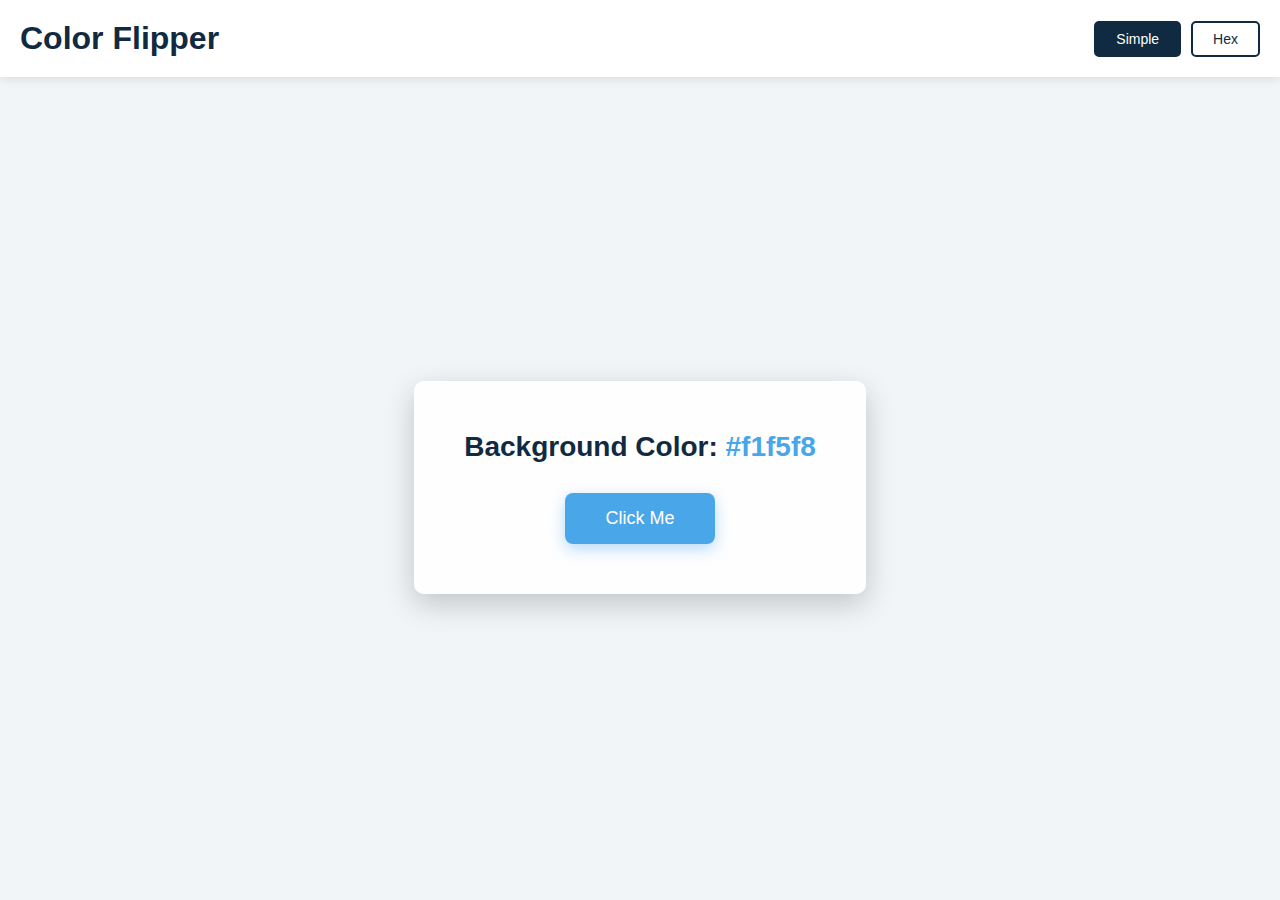
<file: Color-Flipper/index.html>
<!DOCTYPE html>
<html lang="en">

<head>
    <meta charset="UTF-8">
    <meta name="viewport" content="width=device-width, initial-scale=1.0">
    <title>Color Flipper</title>
    <link rel="stylesheet" href="style.css">
</head>

<body>
    <nav>
        <h1>Color Flipper</h1>
        <div class="nav-links">
            <button id="simple" class="nav-btn active">Simple</button>
            <button id="hex" class="nav-btn">Hex</button>
        </div>
    </nav>

    <main>
        <div class="container">
            <h2>Background Color: <span id="color-name">#f1f5f8</span></h2>
            <button id="btn" class="btn">Click Me</button>
        </div>
    </main>

    <script src="app.js"></script>
</body>

</html>
<!-- feat: initial HTML structure for color flipper -->
</file>
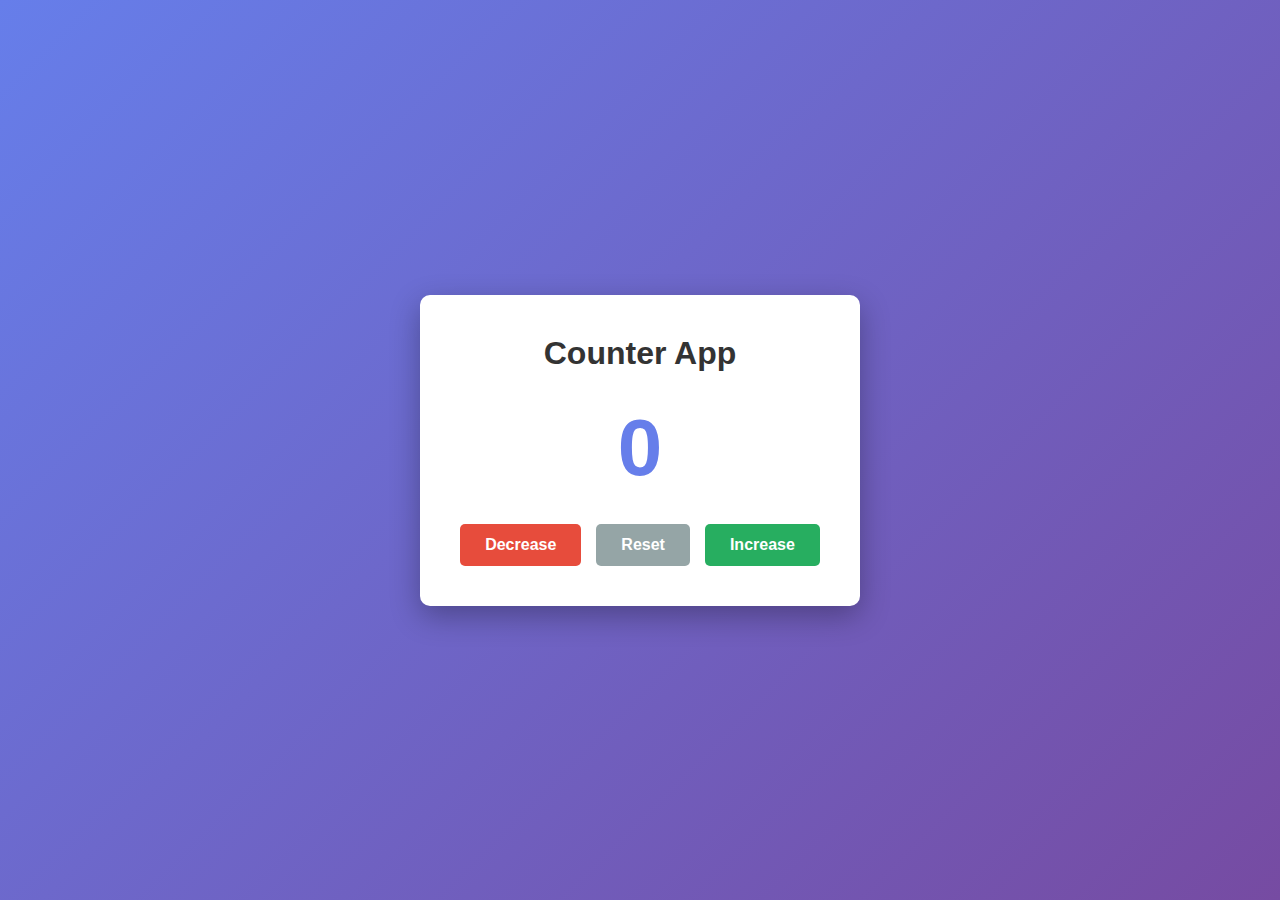
<file: Counter-App/index.html>
<!DOCTYPE html>
<html lang="en">
<head>
    <meta charset="UTF-8">
    <meta name="viewport" content="width=device-width, initial-scale=1.0">
    <title>Counter App</title>
    <link rel="stylesheet" href="style.css">
</head>
<body>
    <div class="container">
        <h1>Counter App</h1>
        <div class="counter-display">
            <h2 id="counter">0</h2>
        </div>
        <div class="buttons">
            <button id="decrease" class="btn btn-decrease">Decrease</button>
            <button id="reset" class="btn btn-reset">Reset</button>
            <button id="increase" class="btn btn-increase">Increase</button>
        </div>
    </div>
    <script src="script.js"></script>
</body>
</html>
</file>
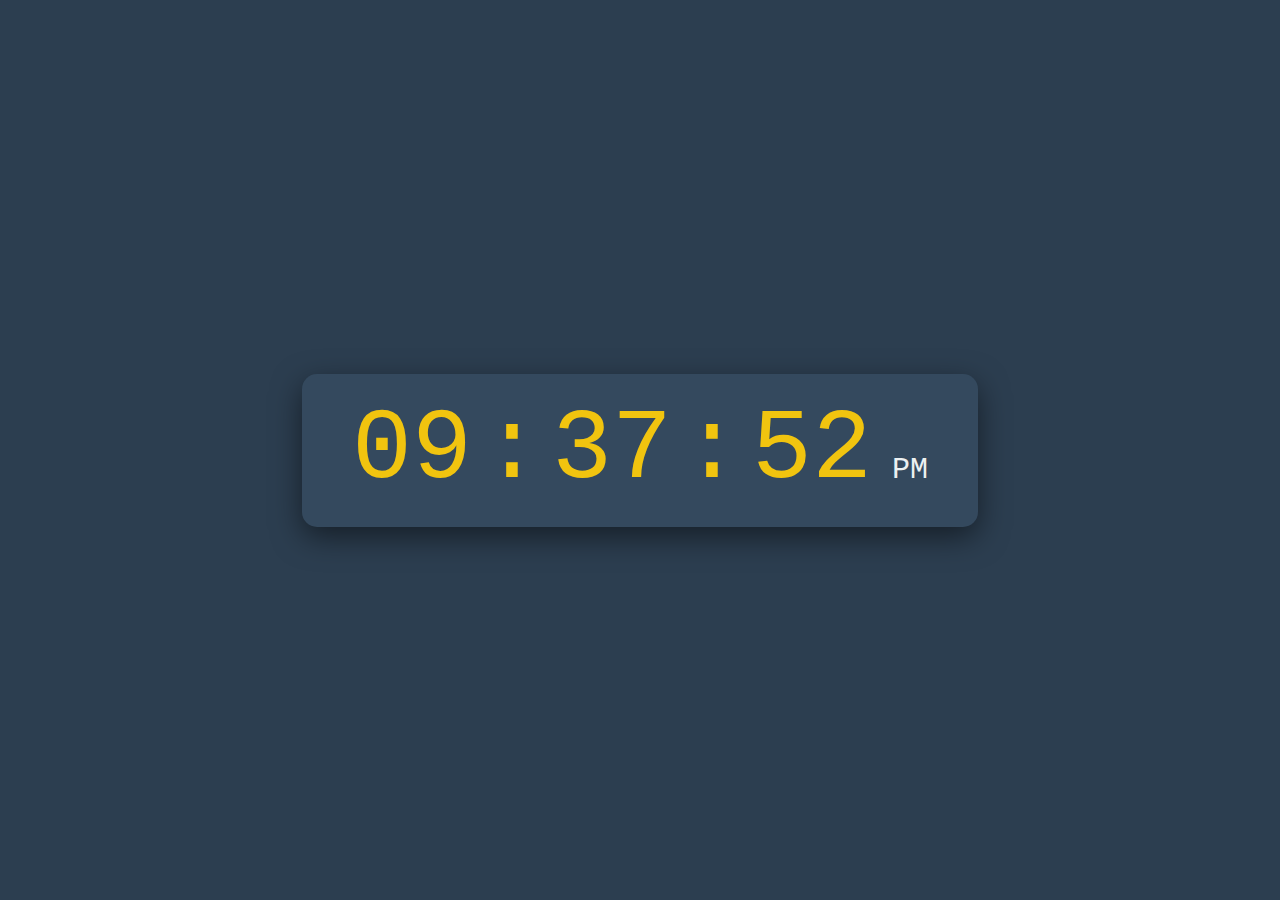
<file: Digital-Clock/index.html>
<!DOCTYPE html>
<html lang="en">

<head>
    <meta charset="UTF-8">
    <meta name="viewport" content="width=device-width, initial-scale=1.0">
    <title>Digital Clock</title>
    <link rel="stylesheet" href="style.css">
</head>

<body>
    <div class="clock">
        <div id="hour">00</div>
        <span>:</span>
        <div id="minutes">00</div>
        <span>:</span>
        <div id="seconds">00</div>
        <div id="ampm">AM</div>
    </div>
    <script src="app.js"></script>
</body>

</html>
<!-- feat: create clock layout and placeholders -->
</file>
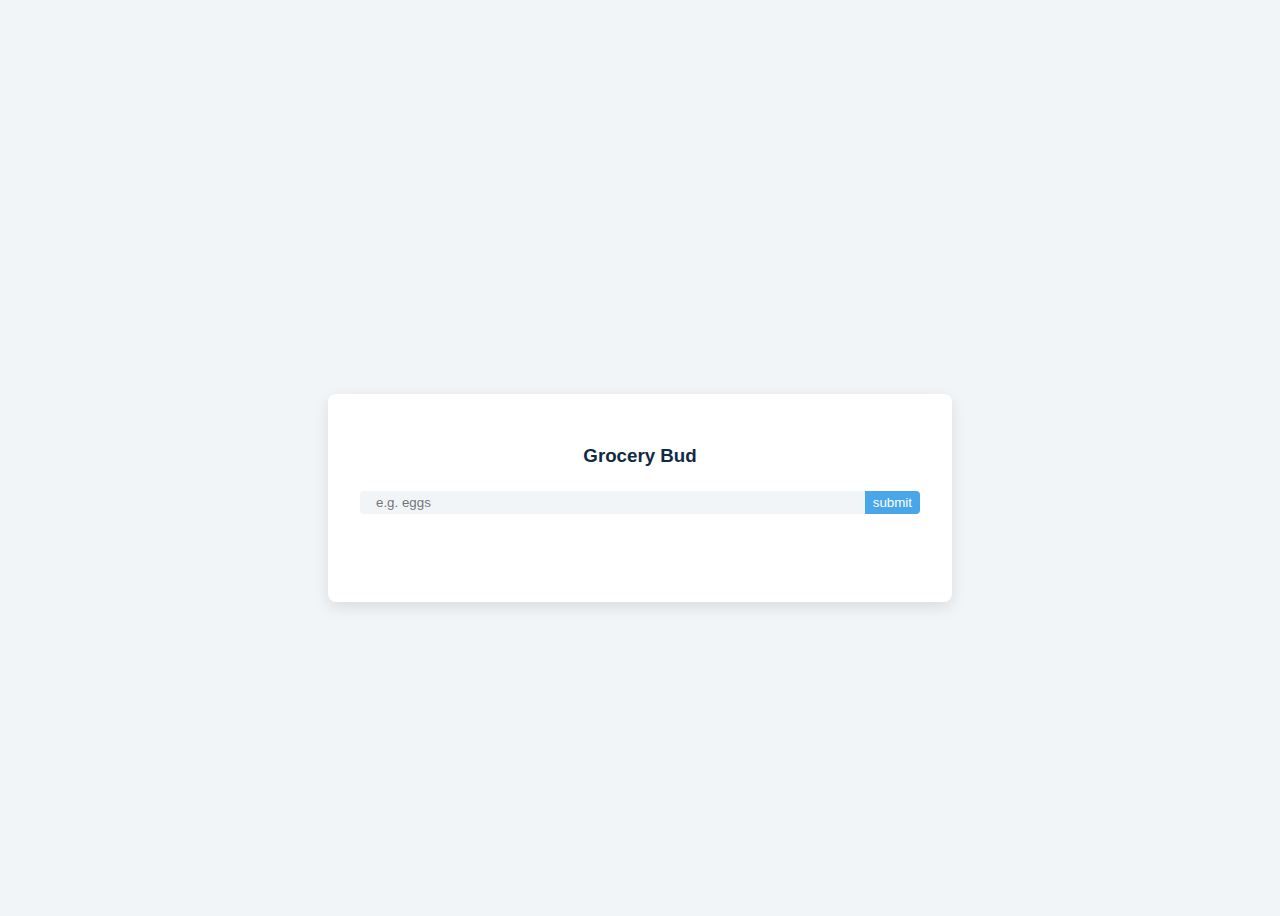
<file: Grocery-Bud/index.html>
<!DOCTYPE html>
<html lang="en">

<head>
    <meta charset="UTF-8">
    <meta name="viewport" content="width=device-width, initial-scale=1.0">
    <title>Grocery Bud</title>
    <link rel="stylesheet" href="style.css">
</head>

<body>
    <section class="section-center">
        <!-- form -->
        <form class="grocery-form">
            <p class="alert"></p>
            <h3>Grocery Bud</h3>
            <div class="form-control">
                <input type="text" id="grocery" placeholder="e.g. eggs">
                <button type="submit" class="submit-btn">submit</button>
            </div>
        </form>
        <!-- list -->
        <div class="grocery-container">
            <div class="grocery-list"></div>
            <button class="clear-btn">clear items</button>
        </div>
    </section>

    <script src="app.js"></script>
</body>

</html>
<!-- feat: initial input form and submit layout -->
</file>
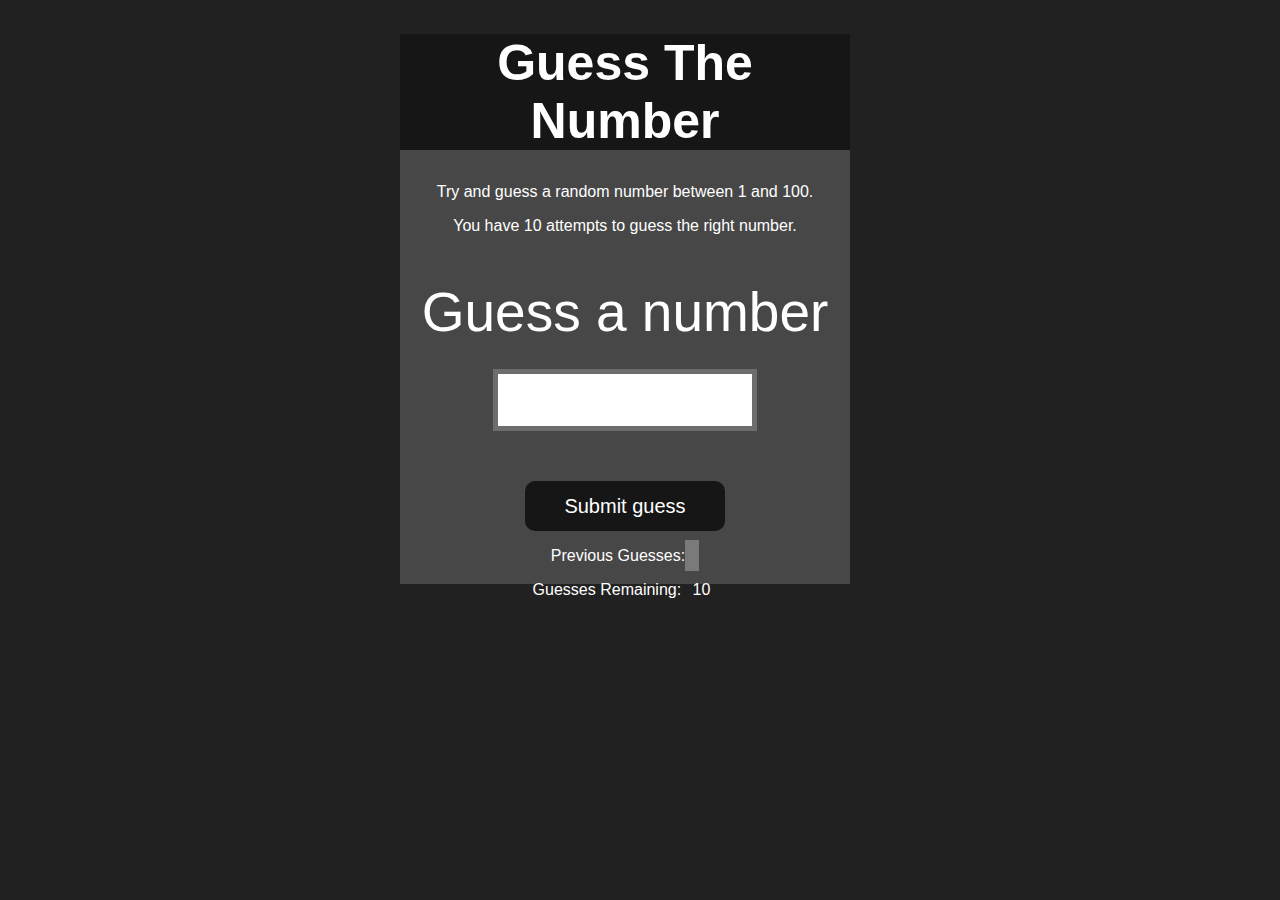
<file: Guess-The-Number/index.html>
<!DOCTYPE html>
<html lang="en">
<head>
    <meta charset="UTF-8">
    <meta name="viewport" content="width=device-width, initial-scale=1.0">
    <meta http-equiv="X-UA-Compatible" content="ie=edge">
    <title>Number Guessing Game</title>
    <link rel="stylesheet" href="style.css">
</head>
<body style="background-color:#212121; color:#fff;">
    
    <div id="wrapper">
      <h1>Guess The Number</h1>
    <p>Try and guess a random number between 1 and 100.</p>
    <p>You have 10 attempts to guess the right number.</p>
    </br>
        <form class="form">
            <label2 for="guessField" id="guess">Guess a number</label>
            <input type="text" id="guessField" class="guessField">
            <input type="submit" id="subt" value="Submit guess" class="guessSubmit">
        </form>

        <div class="resultParas">
            <p >Previous Guesses: <span class="guesses"></span></p>
            <p >Guesses Remaining: <span class="lastResult">10</span></p>
            <p class="lowOrHi"></p>
        </div>
    </div>
    <script src="script.js"></script>
</body>
</html>
</file>
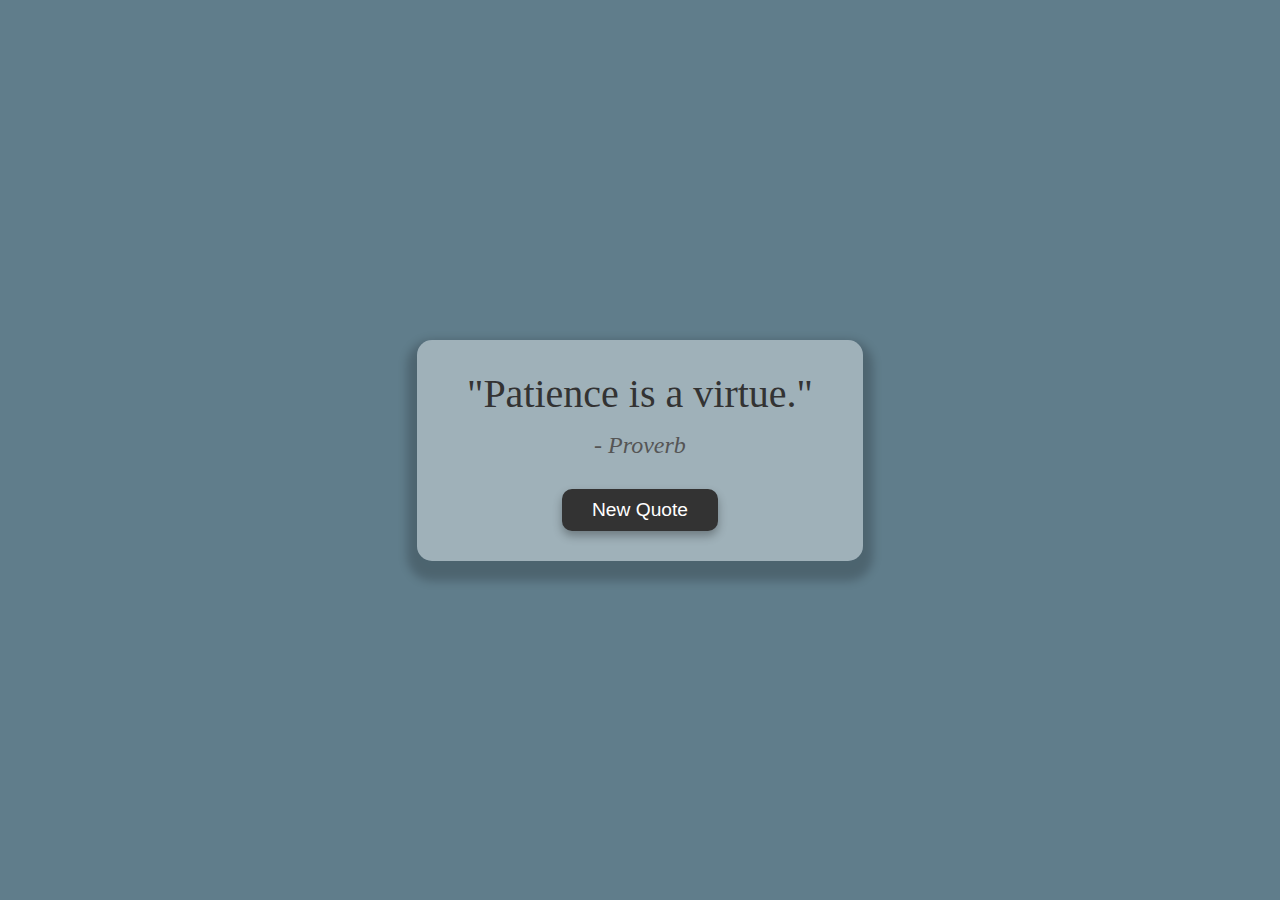
<file: Quote-Generator/index.html>
<!DOCTYPE html>
<html lang="en">

<head>
    <meta charset="UTF-8">
    <meta name="viewport" content="width=device-width, initial-scale=1.0">
    <title>Random Quote Generator</title>
    <link rel="stylesheet" href="style.css">
</head>

<body>
    <div class="quote-container" id="quote-container">
        <!-- Quote -->
        <div class="quote-text">
            <span id="quote">"If you want to shine like a sun, first burn like a sun."</span>
        </div>
        <!-- Author -->
        <div class="quote-author">
            <span id="author">- A.P.J. Abdul Kalam</span>
        </div>
        <!-- Buttons -->
        <div class="button-container">
            <button id="new-quote">New Quote</button>
        </div>
    </div>
    <script src="script.js"></script>
</body>

</html>
<!-- feat: scaffold quote container and button -->
</file>
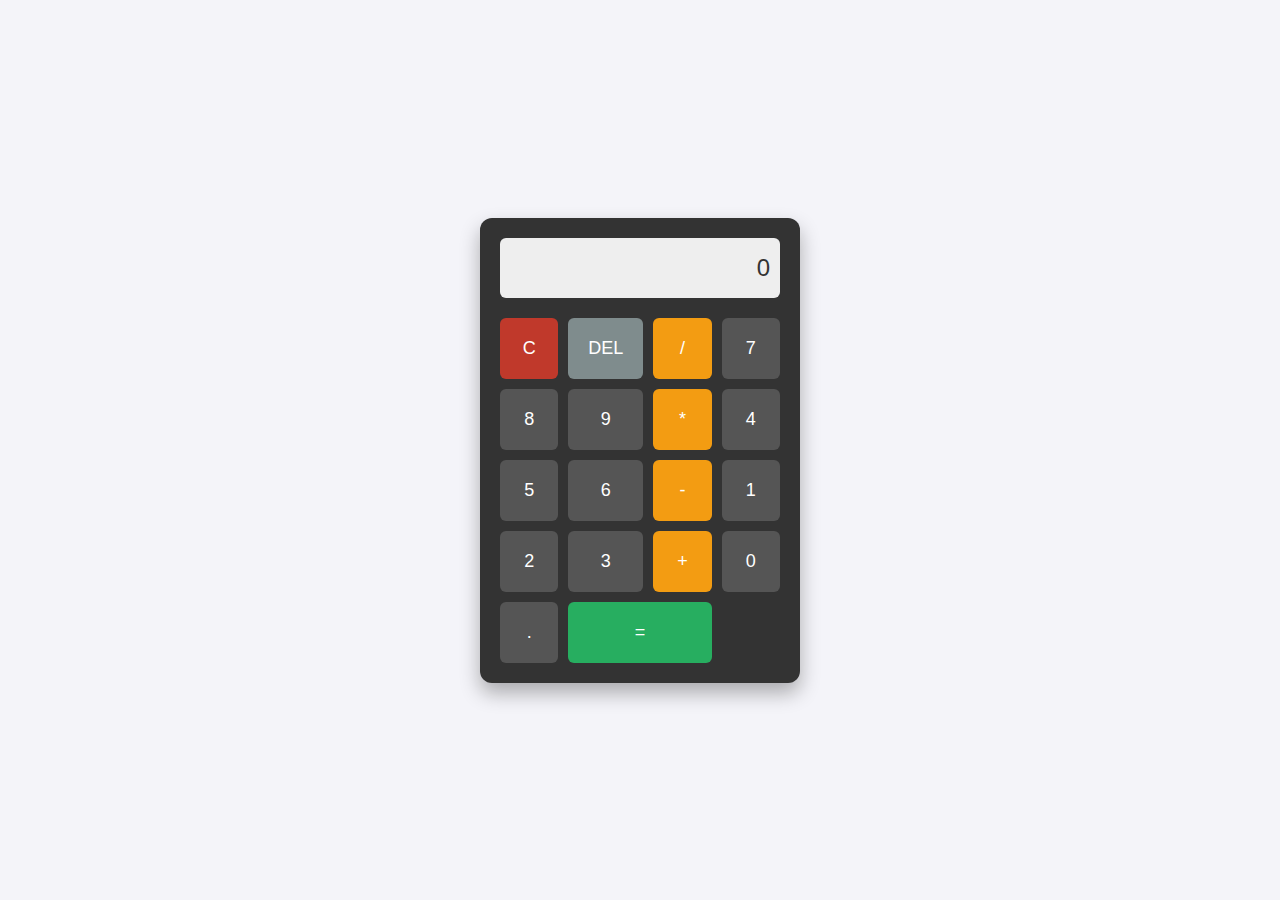
<file: Simple-Calculator/index.html>
<!DOCTYPE html>
<html lang="en">

<head>
    <meta charset="UTF-8">
    <meta name="viewport" content="width=device-width, initial-scale=1.0">
    <title>Simple Calculator</title>
    <link rel="stylesheet" href="style.css">
</head>

<body>
    <div class="calculator">
        <div class="display">
            <input type="text" id="result" readonly value="0">
        </div>
        <div class="buttons">
            <button class="btn clear" onclick="clearResult()">C</button>
            <button class="btn delete" onclick="deleteLast()">DEL</button>
            <button class="btn operator" onclick="appendOperator('/')">/</button>
            <button class="btn" onclick="appendNumber('7')">7</button>
            <button class="btn" onclick="appendNumber('8')">8</button>
            <button class="btn" onclick="appendNumber('9')">9</button>
            <button class="btn operator" onclick="appendOperator('*')">*</button>
            <button class="btn" onclick="appendNumber('4')">4</button>
            <button class="btn" onclick="appendNumber('5')">5</button>
            <button class="btn" onclick="appendNumber('6')">6</button>
            <button class="btn operator" onclick="appendOperator('-')">-</button>
            <button class="btn" onclick="appendNumber('1')">1</button>
            <button class="btn" onclick="appendNumber('2')">2</button>
            <button class="btn" onclick="appendNumber('3')">3</button>
            <button class="btn operator" onclick="appendOperator('+')">+</button>
            <button class="btn" onclick="appendNumber('0')">0</button>
            <button class="btn" onclick="appendNumber('.')">.</button>
            <button class="btn equal" onclick="calculate()">=</button>
        </div>
    </div>
    <script src="script.js"></script>
</body>

</html>
<!-- feat: initial calculator grid layout -->
</file>
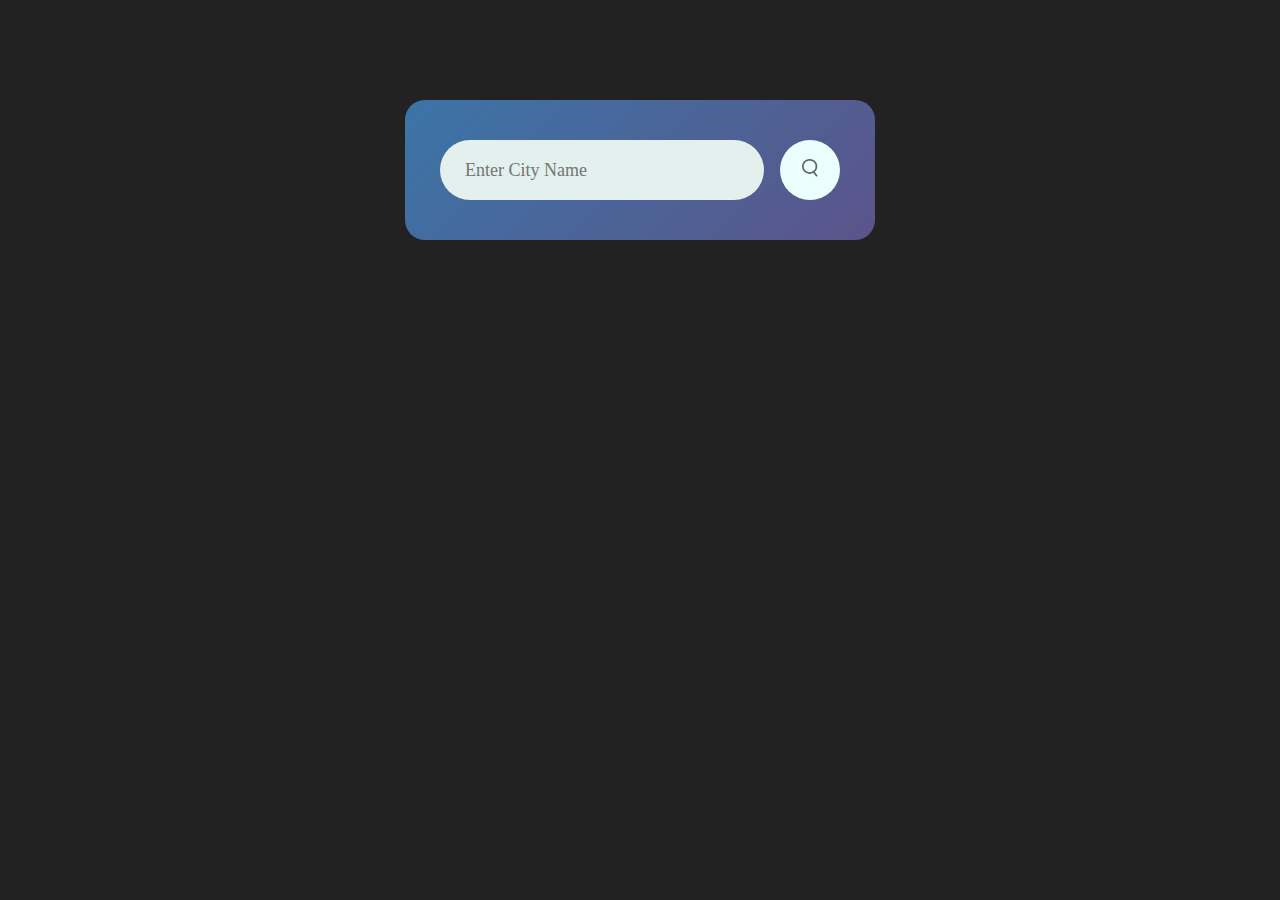
<file: Weather-app/index.html>
<!DOCTYPE html>
<html lang="en">
<head>
    <meta charset="UTF-8">
    <meta name="viewport" content="width=device-width, initial-scale=1.0">
    <title>Weather App</title>
    <link rel="stylesheet" href="style.css">
</head>
<body>
    <div class="card">
        <div class="search">
            <input type="text" placeholder="Enter City Name" spellcheck="false">
            <button><img src="images/search.png" alt="" srcset=""></button>
        </div>
        <div class="error">
            <p>Invalid City Name</p>
        </div>
        <div class="weather">
            <img src="images/rain.png" class="weather-icon">
            <h1 class="temp">22°C</h1>
            <h2 class="city">Hanumangarh</h2>
            <div class="details">
                <div class="col">
                    <img src="images/humidity.png" alt="" srcset="">
                    <div>
                        <p class="humidity">50%</p>
                        <p>Humidity</p>
                    </div>
                </div>
                <div class="col">
                    <img src="images/wind.png" alt="" srcset="">
                    <div>
                        <p class="wind">35 Km/h</p>
                        <p>Wind Speed</p>
                    </div>
                </div>
            </div>
        </div>
    </div>

    <script>
        const apiKey = "4934c0d0b6a2b33c68f515f2a5a24945";
        const apiUrl = "https://api.openweathermap.org/data/2.5/weather?units=metric&q=";

        const searchBox = document.querySelector(".search input");
        const searchBtn = document.querySelector(".search button");
        const weatherIcon = document.querySelector(".weather-icon");

        async function checkWeather(city) {
            const response = await fetch(apiUrl + city + `&appid=${apiKey}`);
            const data = await response.json();

            if (response.status == 404) {
                document.querySelector(".error").style.display = "block";
                document.querySelector(".weather").style.display = "none";
            } else {
                if (data.weather[0].main == "Clouds") {
                    weatherIcon.src = "images/clouds.png";
                } else if (data.weather[0].main == "Clear") {
                    weatherIcon.src = "images/clear.png";
                } else if (data.weather[0].main == "Rain") {
                    weatherIcon.src = "images/rain.png";
                } else if (data.weather[0].main == "Drizzle") {
                    weatherIcon.src = "images/drizzle.png";
                } else if (data.weather[0].main == "Mist") {
                    weatherIcon.src = "images/mist.png";
                }
                
                document.querySelector(".weather").style.display = "block";
                document.querySelector(".error").style.display = "none";
            }

            console.log(data);
            document.querySelector(".city").innerHTML = data.name;
            document.querySelector(".temp").innerHTML = Math.round(data.main.temp) + " °C";
            document.querySelector(".humidity").innerHTML = data.main.humidity + " %";
            document.querySelector(".wind").innerHTML = data.wind.speed + " Km/h";
        }

        searchBtn.addEventListener("click", () => {
            checkWeather(searchBox.value);
        });
    </script>
</body>
</html>
</file>
<file: Color-Flipper/style.css>
* {
    margin: 0;
    padding: 0;
    box-sizing: border-box;
}

body {
    font-family: 'Arial', sans-serif;
    background-color: #f1f5f8;
    transition: background-color 0.5s ease;
}

nav {
    background: white;
    padding: 20px;
    box-shadow: 0 2px 10px rgba(0, 0, 0, 0.1);
    display: flex;
    justify-content: space-between;
    align-items: center;
}

nav h1 {
    color: #102a42;
}

.nav-links {
    display: flex;
    gap: 10px;
}

.nav-btn {
    padding: 8px 20px;
    border: 2px solid #102a42;
    background: transparent;
    color: #102a42;
    cursor: pointer;
    border-radius: 5px;
    font-size: 14px;
    transition: all 0.3s ease;
}

.nav-btn:hover {
    background: #102a42;
    color: white;
}

.nav-btn.active {
    background: #102a42;
    color: white;
}

main {
    display: flex;
    justify-content: center;
    align-items: center;
    min-height: calc(100vh - 80px);
}

.container {
    text-align: center;
    background: rgba(255, 255, 255, 0.9);
    padding: 50px;
    border-radius: 10px;
    box-shadow: 0 10px 30px rgba(0, 0, 0, 0.2);
}

h2 {
    color: #102a42;
    margin-bottom: 30px;
    font-size: 28px;
}

#color-name {
    color: #49a6e9;
    font-weight: bold;
}

.btn {
    padding: 15px 40px;
    font-size: 18px;
    background: #49a6e9;
    color: white;
    border: none;
    border-radius: 8px;
    cursor: pointer;
    transition: all 0.3s ease;
    box-shadow: 0 5px 15px rgba(73, 166, 233, 0.4);
}

.btn:hover {
    background: #2d8ac7;
    transform: translateY(-2px);
    box-shadow: 0 7px 20px rgba(73, 166, 233, 0.6);
}
/* style: add base styles and navbar layout */

/* style: design main container and center content */

/* style: add background transition and button effects */

/* style: add active states for nav buttons */
</file>
<file: Counter-App/style.css>
* {
    margin: 0;
    padding: 0;
    box-sizing: border-box;
}

body {
    font-family: Arial, sans-serif;
    display: flex;
    justify-content: center;
    align-items: center;
    min-height: 100vh;
    background: linear-gradient(135deg, #667eea 0%, #764ba2 100%);
}

.container {
    background: white;
    padding: 40px;
    border-radius: 10px;
    box-shadow: 0 10px 30px rgba(0, 0, 0, 0.3);
    text-align: center;
}

h1 {
    color: #333;
    margin-bottom: 30px;
}

.counter-display {
    margin: 30px 0;
}

#counter {
    font-size: 80px;
    color: #667eea;
    font-weight: bold;
}

.buttons {
    display: flex;
    gap: 15px;
    justify-content: center;
}

.btn {
    padding: 12px 25px;
    font-size: 16px;
    border: none;
    border-radius: 5px;
    cursor: pointer;
    transition: all 0.3s ease;
    font-weight: bold;
}

.btn-decrease {
    background-color: #e74c3c;
    color: white;
}

.btn-decrease:hover {
    background-color: #c0392b;
}

.btn-reset {
    background-color: #95a5a6;
    color: white;
}

.btn-reset:hover {
    background-color: #7f8c8d;
}

.btn-increase {
    background-color: #27ae60;
    color: white;
}

.btn-increase:hover {
    background-color: #229954;
}

/* Improve button styles */
</file>
<file: Digital-Clock/style.css>
body {
    margin: 0;
    display: flex;
    justify-content: center;
    align-items: center;
    height: 100vh;
    background-color: #2c3e50;
    font-family: 'Courier New', Courier, monospace;
}

.clock {
    display: flex;
    color: #f1c40f;
    font-size: 100px;
    background-color: #34495e;
    padding: 20px 40px;
    border-radius: 15px;
    box-shadow: 0 10px 30px rgba(0, 0, 0, 0.5);
}

.clock div {
    margin: 0 10px;
}

#ampm {
    font-size: 30px;
    align-self: flex-end;
    margin-bottom: 20px;
    color: #ecf0f1;
}
/* style: basic styling for clock digits */
</file>
<file: Grocery-Bud/style.css>
body {
    background: #f1f5f8;
    color: #102a42;
    font-family: Arial, sans-serif;
    display: grid;
    place-items: center;
    min-height: 100vh;
}

.section-center {
    background: white;
    width: 90vw;
    margin: 0 auto;
    max-width: 35rem;
    margin-top: 5rem;
    padding: 2rem;
    border-radius: 0.5rem;
    box-shadow: 0 5px 15px rgba(0, 0, 0, 0.1);
    transition: all 0.3s linear;
}

.grocery-form h3 {
    margin-bottom: 1.5rem;
    text-align: center;
}

.form-control {
    display: flex;
    justify-content: center;
}

#grocery {
    padding: 0.25rem;
    padding-left: 1rem;
    background: #f1f5f8;
    border: transparent;
    border-radius: 0.25rem 0 0 0.25rem;
    flex: 1 0 auto;
}

.submit-btn {
    background: #49a6e9;
    padding: 0.25rem 0.5rem;
    border-radius: 0 0.25rem 0.25rem 0;
    border: transparent;
    cursor: pointer;
    color: white;
    transition: all 0.3s linear;
}

.submit-btn:hover {
    background: #2d8ac7;
    color: white;
}

.grocery-container {
    margin-top: 2rem;
    visibility: hidden;
}

.show-container {
    visibility: visible;
}

.grocery-item {
    display: flex;
    align-items: center;
    justify-content: space-between;
    margin-bottom: 0.5rem;
    transition: all 0.3s linear;
    padding: 0.25rem 1rem;
    border-radius: 0.25rem;
}

.grocery-item:hover {
    background: #f1f5f8;
}

.title {
    margin-bottom: 0;
    color: #102a42;
    letter-spacing: 2px;
}

.clear-btn {
    text-transform: capitalize;
    width: 10rem;
    height: 1.5rem;
    display: grid;
    place-items: center;
    margin: 0 auto;
    margin-top: 1.25rem;
    color: #c0392b;
    letter-spacing: 2px;
    background: transparent;
    border: transparent;
    cursor: pointer;
    transition: all 0.3s linear;
}

.clear-btn:hover {
    color: #e74c3c;
}
/* style: basic styling for form and center section */
</file>
<file: Guess-The-Number/style.css>
html {
  font-family: sans-serif;
}

body {
  width: 300px;
  max-width: 750px;
  min-width: 480px;
  margin: 0 auto;
  background-color: #0a0a0a;
}

.lastResult {
  color: white;
  padding: 7px;
}

.guesses {
  color: white;
  padding: 7px;
}

button {
  background-color: #141414;
  color: #fff;
  width: 250px;
  height: 50px;
  border-radius: 25px;
  font-size: 30px;
  border-style: none;
  margin-top: 30px;
  /* margin-left: 50px; */
}

#subt {
  background-color: #161616;
  color: #ffffff;
  width: 200px;
  height: 50px;
  border-radius: 10px;
  font-size: 20px;
  border-style: none;
  margin-top: 50px;
  cursor: pointer;
}

#guessField {
  color: #000;
  width: 250px;
  height: 50px;
  font-size: 30px;
  border-style: none;
  margin-top: 25px;

  /* margin-left: 50px; */
  border: 5px solid #6c6d6d;
  text-align: center;
}

#guess {
  font-size: 55px;
  /* margin-left: 90px; */
  margin-top: 120px;
  color: #fff;
}

.guesses {
  background-color: #7a7a7a;
}

#wrapper {
  box-sizing: border-box;
  text-align: center;
  width: 450px;
  height: 550px;
  background-color: #474747;
  color: #fff;
  font-size: 25px;
}

h1 {
  background-color: #161616;

  color: #fff;
  text-align: center;
}

p {
  font-size: 16px;
  text-align: center;
}
.resultParas{
    cursor:pointer;
}
</file>
<file: Quote-Generator/style.css>
body {
    background-color: #607d8b;
    display: flex;
    justify-content: center;
    align-items: center;
    height: 100vh;
    margin: 0;
}

.quote-container {
    width: auto;
    max-width: 900px;
    padding: 30px 50px;
    border-radius: 15px;
    background-color: rgba(255, 255, 255, 0.4);
    box-shadow: 0 10px 10px 10px rgba(0, 0, 0, 0.2);
    text-align: center;
}

.quote-text {
    font-size: 2.5rem;
    font-family: 'Times New Roman', Times, serif;
    color: #333;
}

.quote-author {
    margin-top: 15px;
    font-size: 1.5rem;
    font-style: italic;
    color: #555;
}

.button-container {
    margin-top: 30px;
}

button {
    cursor: pointer;
    font-size: 1.2rem;
    padding: 10px 30px;
    border-radius: 10px;
    border: none;
    background-color: #333;
    color: #fff;
    box-shadow: 0 5px 10px rgba(0, 0, 0, 0.3);
    transition: background 0.3s;
}

button:hover {
    background-color: #555;
}
/* style: add glassmorphism effect to container */

/* style: customize fonts and text alignment */
</file>
<file: Simple-Calculator/style.css>
* {
    margin: 0;
    padding: 0;
    box-sizing: border-box;
    font-family: 'Segoe UI', Tahoma, Geneva, Verdana, sans-serif;
}

body {
    display: flex;
    justify-content: center;
    align-items: center;
    min-height: 100vh;
    background-color: #f4f4f9;
}

.calculator {
    background-color: #333;
    padding: 20px;
    border-radius: 12px;
    box-shadow: 0 10px 20px rgba(0, 0, 0, 0.3);
    width: 320px;
}

.display {
    margin-bottom: 20px;
}

#result {
    width: 100%;
    height: 60px;
    font-size: 24px;
    text-align: right;
    padding: 10px;
    border: none;
    border-radius: 6px;
    background-color: #eee;
    color: #333;
    outline: none;
}

.buttons {
    display: grid;
    grid-template-columns: repeat(4, 1fr);
    gap: 10px;
}

.btn {
    padding: 20px;
    font-size: 18px;
    border: none;
    border-radius: 6px;
    cursor: pointer;
    background-color: #555;
    color: #fff;
    transition: background 0.2s;
}

.btn:hover {
    background-color: #666;
}

.operator {
    background-color: #f39c12;
}

.operator:hover {
    background-color: #e67e22;
}

.equal {
    grid-column: span 2;
    background-color: #27ae60;
}

.equal:hover {
    background-color: #2ecc71;
}

.clear {
    background-color: #c0392b;
}

.clear:hover {
    background-color: #e74c3c;
}

.delete {
    background-color: #7f8c8d;
}

.delete:hover {
    background-color: #95a5a6;
}
/* style: add dark theme and display styling */

/* style: define button grid and colors */

/* style: add button hover and active effects */
</file>
<file: Weather-app/style.css>
*{
    margin: 0;
    padding: 0;
    font-family:'Times New Roman', Times, serif;
    box-sizing: border-box;
}
body{
    background:#222 ;
}
.card{
    width:90%;
    max-width: 470px;
    background: linear-gradient(135deg,rgba(72, 158, 234, 0.667),#5b548a);
    color: #fff;
    margin:100px auto 0;
    border-radius: 20px;
    padding: 40px 35px;
    text-align: center;
}
.search{
    width:100%;
    display: flex;
    align-items: center;
    justify-content: space-between;
}
.search input{
    border: 0;
    outline: 0;
    background: #e3f0ee;
    color:#555;
    padding: 10px 25px;
    height:60px;
    border-radius: 30px;
    flex:1;
    margin-right:16px;
    font-size:18px;
}
.search button{
     border: 0;
    outline: 0;
    background: #ebfffc;
    border-radius: 50%;
    width: 60px;
    height: 60px;
    cursor: pointer;
}
.search button img{
    width:16px;
}
.weather-icon{
    width:170px;
    margin-top: 30px;
}
.weather h1{
    font-size: 80px;
    font-weight: 500;
}
.weather h2{
    font-size: 45px;
    font-weight: 400;
    margin-top: -10px;
}
.details{
    display: flex;
    align-items: center;
    justify-content: space-between;
    padding: 0 20px;
    margin-top: 50px;
}
.col{
    display: flex;
    align-items: center;
    text-align: left;
}
.col img{
    width: 40px;
    margin-right: 10px;
}
.humidity,.wind{
font-size: 28px;
margin-top: -6px;
}
.weather{
    display:none;
}
.error{
    text-align: left;
    margin-left: 10px;
    font-size: 14px;
    margin-top: 10px;
    display: none;
}
</file>
